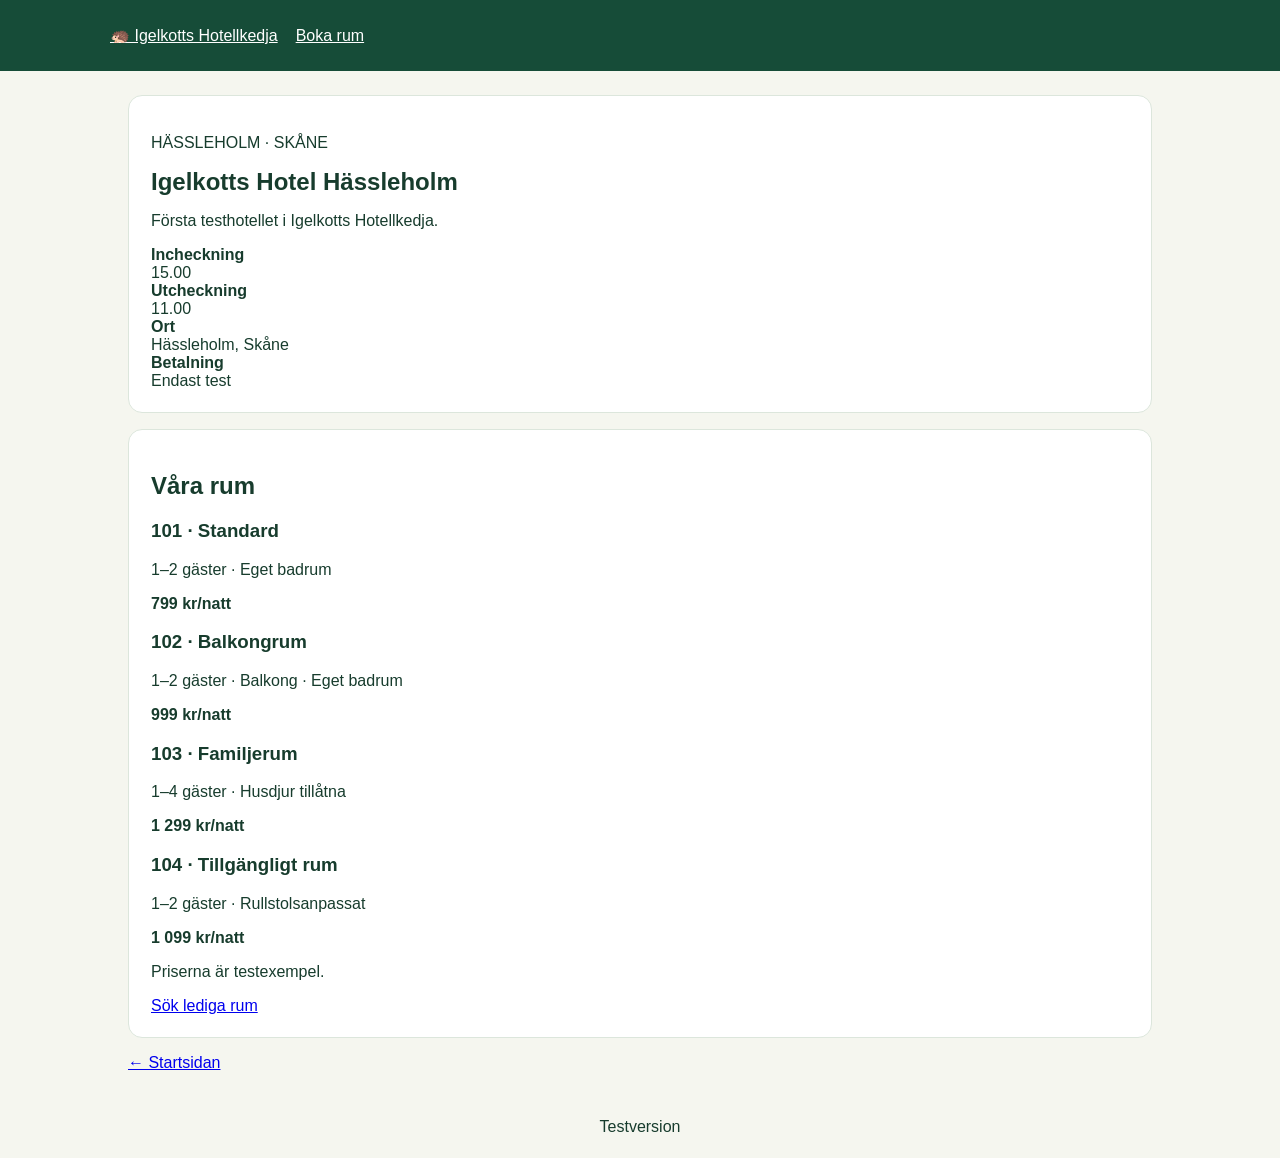
<file: hotell.html>
<!doctype html>
<html lang="sv">
<head><meta charset="utf-8"><meta name="viewport" content="width=device-width,initial-scale=1"><title>Hotellet</title><link rel="stylesheet" href="style.css"></head>
<body>
<header class="topbar"><a href="index.html">🦔 Igelkotts Hotellkedja</a><a href="bokning.html">Boka rum</a></header>
<main class="narrow">
<section class="panel">
<p class="eyebrow">HÄSSLEHOLM · SKÅNE</p>
<h1>Igelkotts Hotel Hässleholm</h1>
<p>Första testhotellet i Igelkotts Hotellkedja.</p>
<div class="info-grid">
<div><strong>Incheckning</strong><br>15.00</div>
<div><strong>Utcheckning</strong><br>11.00</div>
<div><strong>Ort</strong><br>Hässleholm, Skåne</div>
<div><strong>Betalning</strong><br>Endast test</div>
</div>
</section>
<section class="panel">
<h2>Våra rum</h2>
<div class="room-summary"><h3>101 · Standard</h3><p>1–2 gäster · Eget badrum</p><strong>799 kr/natt</strong></div>
<div class="room-summary"><h3>102 · Balkongrum</h3><p>1–2 gäster · Balkong · Eget badrum</p><strong>999 kr/natt</strong></div>
<div class="room-summary"><h3>103 · Familjerum</h3><p>1–4 gäster · Husdjur tillåtna</p><strong>1 299 kr/natt</strong></div>
<div class="room-summary"><h3>104 · Tillgängligt rum</h3><p>1–2 gäster · Rullstolsanpassat</p><strong>1 099 kr/natt</strong></div>
<p class="small">Priserna är testexempel.</p>
<a class="button-link" href="bokning.html">Sök lediga rum</a>
</section>
<p><a href="index.html">← Startsidan</a></p>
</main><footer>Testversion</footer>
</body></html>
</file>
<file: style.css>
:root{font:16px Arial,sans-serif;color:#173c2d;background:#f5f6ef}*{box-sizing:border-box}body{margin:0}header{background:#164c38;color:white;padding:26px max(20px,calc((100% - 1060px)/2))}header a{color:white;margin-right:18px}main{max-width:1060px;margin:24px auto;padding:0 18px}section,.card{background:white;border:1px solid #dce6dc;border-radius:14px;padding:22px;margin:16px 0}h1{margin:8px 0}label{display:block;margin:12px 0;font-weight:600}input:not([type=checkbox]),select,textarea{display:block;width:100%;padding:12px;border:1px solid #9db5a4;border-radius:7px;margin-top:5px;font:inherit}textarea{min-height:85px}button{background:#16543a;color:white;border:0;border-radius:8px;padding:12px 16px;cursor:pointer;margin:5px 5px 5px 0;font-weight:bold}button:disabled{opacity:.55}.secondary{background:#dcebe0;color:#174632}.danger{background:#9d3030}.grid{display:grid;grid-template-columns:repeat(auto-fit,minmax(230px,1fr));gap:14px}.notice{background:#fff3d6;color:#47380b;padding:12px;border-radius:8px}.status{white-space:pre-wrap;overflow-wrap:anywhere}.error{color:#aa2525}.success{color:#16543a}table{width:100%;border-collapse:collapse;display:block;overflow-x:auto}th,td{padding:9px;border-bottom:1px solid #ddd;text-align:left}nav{margin-top:14px}nav a{display:inline-block;margin-bottom:7px}small{color:#52645a}[hidden]{display:none!important}footer{text-align:center;padding:22px}
</file>
